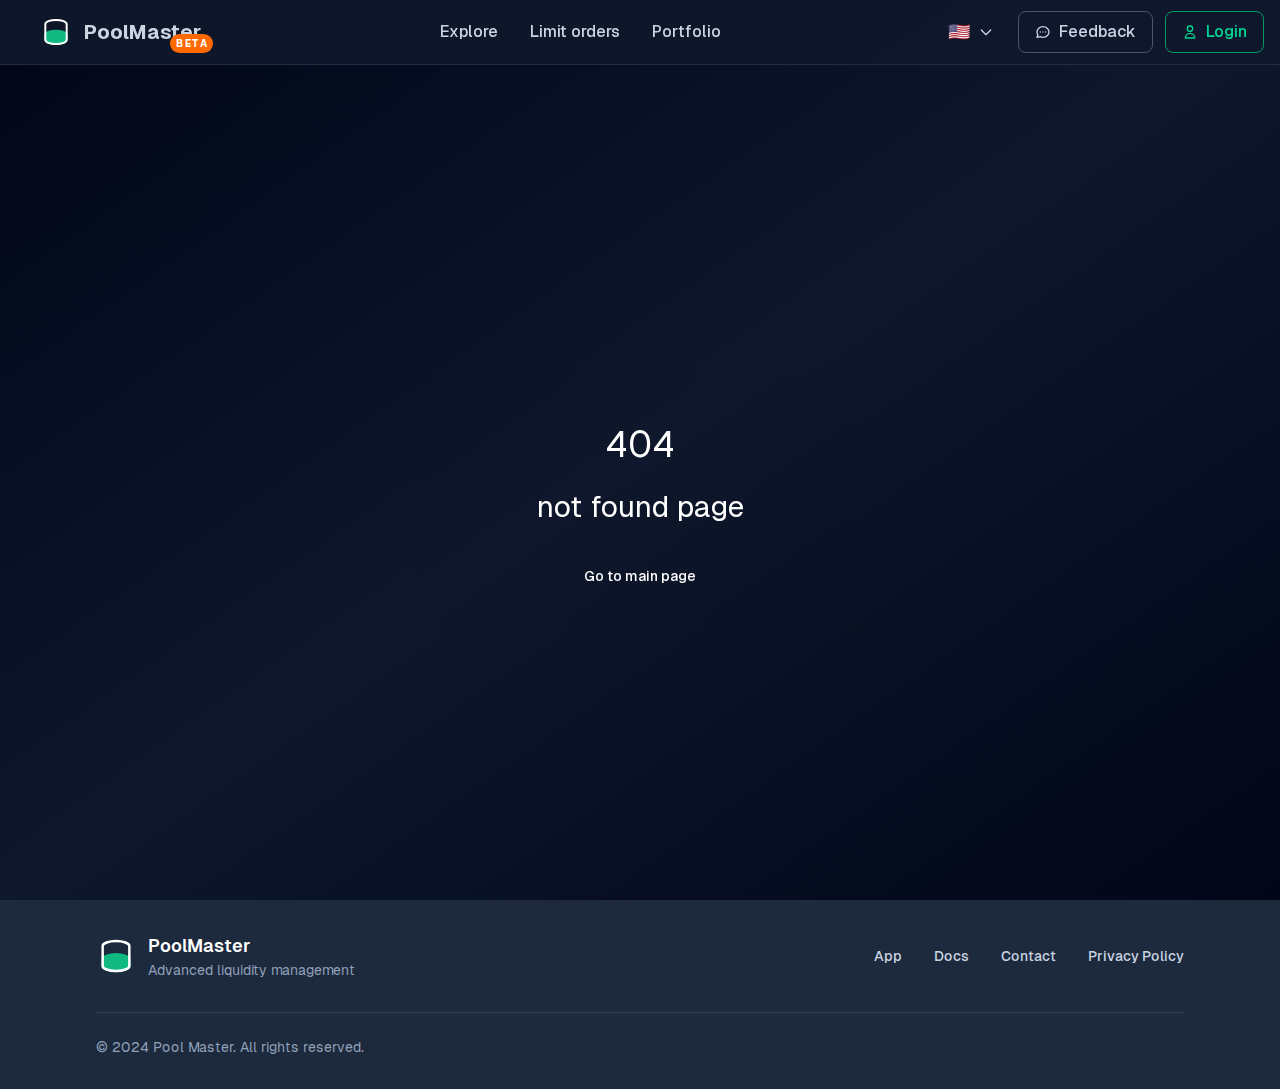
<file: index.html>
<!DOCTYPE html>
<html lang="en">
  <head>
    <meta charset="UTF-8" />
    <link rel="icon" type="image/svg+xml" href="/favicon.svg" />
    <meta name="viewport" content="width=device-width, initial-scale=1.0" />
    <title>PoolMaster</title>
    <script type="module" crossorigin src="/assets/index-n2bo-c-V.js"></script>
    <link rel="stylesheet" crossorigin href="/assets/index-xZieZzIp.css">
  </head>
  <body>
    <div id="root"></div>
  </body>
</html>
</file>
<file: assets/index-xZieZzIp.css>
.dual-range-slider input[type=range]{-webkit-appearance:none;-moz-appearance:none;appearance:none;background:transparent;cursor:pointer;pointer-events:none}.dual-range-slider input[type=range]::-webkit-slider-thumb{-webkit-appearance:none;-moz-appearance:none;appearance:none;width:12px;height:24px;background:#10b981;border-radius:6px;cursor:pointer;position:relative;border:none;box-shadow:0 2px 4px #0003;pointer-events:auto}.dual-range-slider input[type=range]::-webkit-slider-track{background:transparent;height:8px}.dual-range-slider input[type=range]::-moz-range-thumb{width:12px;height:24px;background:#10b981;border-radius:6px;cursor:pointer;border:none;position:relative;box-shadow:0 2px 4px #0003;pointer-events:auto}.dual-range-slider input[type=range]::-moz-range-track{background:transparent;height:8px;border:none}.dual-range-slider input[type=range]:focus{outline:none}.dual-range-slider input[type=range]:focus::-webkit-slider-thumb{box-shadow:0 0 0 2px #10b9814d}.dual-range-slider input[type=range]:focus::-moz-range-thumb{box-shadow:0 0 0 2px #10b9814d}.dual-range-slider input[type=range]::-webkit-slider-thumb:hover{background:#059669;transform:scale(1.1);transition:all .2s ease}.dual-range-slider input[type=range]::-moz-range-thumb:hover{background:#059669;transform:scale(1.1);transition:all .2s ease}@media (max-width: 768px){.dual-range-slider input[type=range]::-webkit-slider-thumb{width:16px;height:28px}.dual-range-slider input[type=range]::-moz-range-thumb{width:16px;height:28px}}.slider-track-bg{pointer-events:none;-webkit-user-select:none;user-select:none}.dual-range-slider{position:relative}.slider-active-range{pointer-events:none;-webkit-user-select:none;user-select:none}.swiper-free-mode>.swiper-wrapper{transition-timing-function:ease-out;margin:0 auto}@font-face{font-family:swiper-icons;src:url(data:application/font-woff;charset=utf-8;base64,\ [base64]//wADZ2x5ZgAAAywAAADMAAAD2MHtryVoZWFkAAABbAAAADAAAAA2E2+eoWhoZWEAAAGcAAAAHwAAACQC9gDzaG10eAAAAigAAAAZAAAArgJkABFsb2NhAAAC0AAAAFoAAABaFQAUGG1heHAAAAG8AAAAHwAAACAAcABAbmFtZQAAA/gAAAE5AAACXvFdBwlwb3N0AAAFNAAAAGIAAACE5s74hXjaY2BkYGAAYpf5Hu/j+W2+MnAzMYDAzaX6QjD6/4//Bxj5GA8AuRwMYGkAPywL13jaY2BkYGA88P8Agx4j+/8fQDYfA1AEBWgDAIB2BOoAeNpjYGRgYNBh4GdgYgABEMnIABJzYNADCQAACWgAsQB42mNgYfzCOIGBlYGB0YcxjYGBwR1Kf2WQZGhhYGBiYGVmgAFGBiQQkOaawtDAoMBQxXjg/wEGPcYDDA4wNUA2CCgwsAAAO4EL6gAAeNpj2M0gyAACqxgGNWBkZ2D4/wMA+xkDdgAAAHjaY2BgYGaAYBkGRgYQiAHyGMF8FgYHIM3DwMHABGQrMOgyWDLEM1T9/w8UBfEMgLzE////P/5//f/V/xv+r4eaAAeMbAxwIUYmIMHEgKYAYjUcsDAwsLKxc3BycfPw8jEQA/[base64]/uznmfPFBNODM2K7MTQ45YEAZqGP81AmGGcF3iPqOop0r1SPTaTbVkfUe4HXj97wYE+yNwWYxwWu4v1ugWHgo3S1XdZEVqWM7ET0cfnLGxWfkgR42o2PvWrDMBSFj/IHLaF0zKjRgdiVMwScNRAoWUoH78Y2icB/yIY09An6AH2Bdu/UB+yxopYshQiEvnvu0dURgDt8QeC8PDw7Fpji3fEA4z/PEJ6YOB5hKh4dj3EvXhxPqH/SKUY3rJ7srZ4FZnh1PMAtPhwP6fl2PMJMPDgeQ4rY8YT6Gzao0eAEA409DuggmTnFnOcSCiEiLMgxCiTI6Cq5DZUd3Qmp10vO0LaLTd2cjN4fOumlc7lUYbSQcZFkutRG7g6JKZKy0RmdLY680CDnEJ+UMkpFFe1RN7nxdVpXrC4aTtnaurOnYercZg2YVmLN/d/gczfEimrE/fs/bOuq29Zmn8tloORaXgZgGa78yO9/cnXm2BpaGvq25Dv9S4E9+5SIc9PqupJKhYFSSl47+Qcr1mYNAAAAeNptw0cKwkAAAMDZJA8Q7OUJvkLsPfZ6zFVERPy8qHh2YER+3i/BP83vIBLLySsoKimrqKqpa2hp6+jq6RsYGhmbmJqZSy0sraxtbO3sHRydnEMU4uR6yx7JJXveP7WrDycAAAAAAAH//wACeNpjYGRgYOABYhkgZgJCZgZNBkYGLQZtIJsFLMYAAAw3ALgAeNolizEKgDAQBCchRbC2sFER0YD6qVQiBCv/H9ezGI6Z5XBAw8CBK/m5iQQVauVbXLnOrMZv2oLdKFa8Pjuru2hJzGabmOSLzNMzvutpB3N42mNgZGBg4GKQYzBhYMxJLMlj4GBgAYow/P/PAJJhLM6sSoWKfWCAAwDAjgbRAAB42mNgYGBkAIIbCZo5IPrmUn0hGA0AO8EFTQAA);font-weight:400;font-style:normal}:root{--swiper-theme-color: #007aff}:host{position:relative;display:block;margin-left:auto;margin-right:auto;z-index:1}.swiper{margin-left:auto;margin-right:auto;position:relative;overflow:hidden;list-style:none;padding:0;z-index:1;display:block}.swiper-vertical>.swiper-wrapper{flex-direction:column}.swiper-wrapper{position:relative;width:100%;height:100%;z-index:1;display:flex;transition-property:transform;transition-timing-function:var(--swiper-wrapper-transition-timing-function, initial);box-sizing:content-box}.swiper-android .swiper-slide,.swiper-ios .swiper-slide,.swiper-wrapper{transform:translateZ(0)}.swiper-horizontal{touch-action:pan-y}.swiper-vertical{touch-action:pan-x}.swiper-slide{flex-shrink:0;width:100%;height:100%;position:relative;transition-property:transform;display:block}.swiper-slide-invisible-blank{visibility:hidden}.swiper-autoheight,.swiper-autoheight .swiper-slide{height:auto}.swiper-autoheight .swiper-wrapper{align-items:flex-start;transition-property:transform,height}.swiper-backface-hidden .swiper-slide{transform:translateZ(0);-webkit-backface-visibility:hidden;backface-visibility:hidden}.swiper-3d.swiper-css-mode .swiper-wrapper{perspective:1200px}.swiper-3d .swiper-wrapper{transform-style:preserve-3d}.swiper-3d{perspective:1200px}.swiper-3d .swiper-slide,.swiper-3d .swiper-cube-shadow{transform-style:preserve-3d}.swiper-css-mode>.swiper-wrapper{overflow:auto;scrollbar-width:none;-ms-overflow-style:none}.swiper-css-mode>.swiper-wrapper::-webkit-scrollbar{display:none}.swiper-css-mode>.swiper-wrapper>.swiper-slide{scroll-snap-align:start start}.swiper-css-mode.swiper-horizontal>.swiper-wrapper{scroll-snap-type:x mandatory}.swiper-css-mode.swiper-vertical>.swiper-wrapper{scroll-snap-type:y mandatory}.swiper-css-mode.swiper-free-mode>.swiper-wrapper{scroll-snap-type:none}.swiper-css-mode.swiper-free-mode>.swiper-wrapper>.swiper-slide{scroll-snap-align:none}.swiper-css-mode.swiper-centered>.swiper-wrapper:before{content:"";flex-shrink:0;order:9999}.swiper-css-mode.swiper-centered>.swiper-wrapper>.swiper-slide{scroll-snap-align:center center;scroll-snap-stop:always}.swiper-css-mode.swiper-centered.swiper-horizontal>.swiper-wrapper>.swiper-slide:first-child{margin-inline-start:var(--swiper-centered-offset-before)}.swiper-css-mode.swiper-centered.swiper-horizontal>.swiper-wrapper:before{height:100%;min-height:1px;width:var(--swiper-centered-offset-after)}.swiper-css-mode.swiper-centered.swiper-vertical>.swiper-wrapper>.swiper-slide:first-child{margin-block-start:var(--swiper-centered-offset-before)}.swiper-css-mode.swiper-centered.swiper-vertical>.swiper-wrapper:before{width:100%;min-width:1px;height:var(--swiper-centered-offset-after)}.swiper-3d .swiper-slide-shadow,.swiper-3d .swiper-slide-shadow-left,.swiper-3d .swiper-slide-shadow-right,.swiper-3d .swiper-slide-shadow-top,.swiper-3d .swiper-slide-shadow-bottom{position:absolute;left:0;top:0;width:100%;height:100%;pointer-events:none;z-index:10}.swiper-3d .swiper-slide-shadow{background:#00000026}.swiper-3d .swiper-slide-shadow-left{background-image:linear-gradient(to left,#00000080,#0000)}.swiper-3d .swiper-slide-shadow-right{background-image:linear-gradient(to right,#00000080,#0000)}.swiper-3d .swiper-slide-shadow-top{background-image:linear-gradient(to top,#00000080,#0000)}.swiper-3d .swiper-slide-shadow-bottom{background-image:linear-gradient(to bottom,#00000080,#0000)}.swiper-lazy-preloader{width:42px;height:42px;position:absolute;left:50%;top:50%;margin-left:-21px;margin-top:-21px;z-index:10;transform-origin:50%;box-sizing:border-box;border:4px solid var(--swiper-preloader-color, var(--swiper-theme-color));border-radius:50%;border-top-color:transparent}.swiper:not(.swiper-watch-progress) .swiper-lazy-preloader,.swiper-watch-progress .swiper-slide-visible .swiper-lazy-preloader{animation:swiper-preloader-spin 1s infinite linear}.swiper-lazy-preloader-white{--swiper-preloader-color: #fff}.swiper-lazy-preloader-black{--swiper-preloader-color: #000}@keyframes swiper-preloader-spin{0%{transform:rotate(0)}to{transform:rotate(360deg)}}/*! tailwindcss v4.1.5 | MIT License | https://tailwindcss.com */@layer properties{@supports (((-webkit-hyphens:none)) and (not (margin-trim:inline))) or ((-moz-orient:inline) and (not (color:rgb(from red r g b)))){*,:before,:after,::backdrop{--tw-translate-x:0;--tw-translate-y:0;--tw-translate-z:0;--tw-rotate-x:initial;--tw-rotate-y:initial;--tw-rotate-z:initial;--tw-skew-x:initial;--tw-skew-y:initial;--tw-space-y-reverse:0;--tw-space-x-reverse:0;--tw-border-style:solid;--tw-gradient-position:initial;--tw-gradient-from:#0000;--tw-gradient-via:#0000;--tw-gradient-to:#0000;--tw-gradient-stops:initial;--tw-gradient-via-stops:initial;--tw-gradient-from-position:0%;--tw-gradient-via-position:50%;--tw-gradient-to-position:100%;--tw-leading:initial;--tw-font-weight:initial;--tw-tracking:initial;--tw-shadow:0 0 #0000;--tw-shadow-color:initial;--tw-shadow-alpha:100%;--tw-inset-shadow:0 0 #0000;--tw-inset-shadow-color:initial;--tw-inset-shadow-alpha:100%;--tw-ring-color:initial;--tw-ring-shadow:0 0 #0000;--tw-inset-ring-color:initial;--tw-inset-ring-shadow:0 0 #0000;--tw-ring-inset:initial;--tw-ring-offset-width:0px;--tw-ring-offset-color:#fff;--tw-ring-offset-shadow:0 0 #0000;--tw-blur:initial;--tw-brightness:initial;--tw-contrast:initial;--tw-grayscale:initial;--tw-hue-rotate:initial;--tw-invert:initial;--tw-opacity:initial;--tw-saturate:initial;--tw-sepia:initial;--tw-drop-shadow:initial;--tw-drop-shadow-color:initial;--tw-drop-shadow-alpha:100%;--tw-drop-shadow-size:initial;--tw-backdrop-blur:initial;--tw-backdrop-brightness:initial;--tw-backdrop-contrast:initial;--tw-backdrop-grayscale:initial;--tw-backdrop-hue-rotate:initial;--tw-backdrop-invert:initial;--tw-backdrop-opacity:initial;--tw-backdrop-saturate:initial;--tw-backdrop-sepia:initial;--tw-duration:initial;--tw-ease:initial;--tw-scale-x:1;--tw-scale-y:1;--tw-scale-z:1}}}@layer theme{:root,:host{--font-sans:ui-sans-serif,system-ui,sans-serif,"Apple Color Emoji","Segoe UI Emoji","Segoe UI Symbol","Noto Color Emoji";--font-mono:ui-monospace,SFMono-Regular,Menlo,Monaco,Consolas,"Liberation Mono","Courier New",monospace;--color-red-400:oklch(70.4% .191 22.216);--color-red-500:oklch(63.7% .237 25.331);--color-orange-500:oklch(70.5% .213 47.604);--color-amber-300:oklch(87.9% .169 91.605);--color-amber-400:oklch(82.8% .189 84.429);--color-amber-500:oklch(76.9% .188 70.08);--color-amber-600:oklch(66.6% .179 58.318);--color-yellow-100:oklch(97.3% .071 103.193);--color-yellow-200:oklch(94.5% .129 101.54);--color-yellow-300:oklch(90.5% .182 98.111);--color-yellow-400:oklch(85.2% .199 91.936);--color-yellow-500:oklch(79.5% .184 86.047);--color-yellow-600:oklch(68.1% .162 75.834);--color-yellow-900:oklch(42.1% .095 57.708);--color-green-500:oklch(72.3% .219 149.579);--color-emerald-300:oklch(84.5% .143 164.978);--color-emerald-400:oklch(76.5% .177 163.223);--color-emerald-500:oklch(69.6% .17 162.48);--color-emerald-600:oklch(59.6% .145 163.225);--color-emerald-700:oklch(50.8% .118 165.612);--color-emerald-900:oklch(37.8% .077 168.94);--color-teal-500:oklch(70.4% .14 182.503);--color-blue-400:oklch(70.7% .165 254.624);--color-blue-500:oklch(62.3% .214 259.815);--color-blue-600:oklch(54.6% .245 262.881);--color-purple-400:oklch(71.4% .203 305.504);--color-purple-500:oklch(62.7% .265 303.9);--color-pink-500:oklch(65.6% .241 354.308);--color-rose-400:oklch(71.2% .194 13.428);--color-rose-500:oklch(64.5% .246 16.439);--color-slate-200:oklch(92.9% .013 255.508);--color-slate-300:oklch(86.9% .022 252.894);--color-slate-400:oklch(70.4% .04 256.788);--color-slate-500:oklch(55.4% .046 257.417);--color-slate-600:oklch(44.6% .043 257.281);--color-slate-700:oklch(37.2% .044 257.287);--color-slate-800:oklch(27.9% .041 260.031);--color-slate-900:oklch(20.8% .042 265.755);--color-slate-950:oklch(12.9% .042 264.695);--color-gray-100:oklch(96.7% .003 264.542);--color-gray-400:oklch(70.7% .022 261.325);--color-gray-500:oklch(55.1% .027 264.364);--color-gray-600:oklch(44.6% .03 256.802);--color-gray-700:oklch(37.3% .034 259.733);--color-gray-800:oklch(27.8% .033 256.848);--color-gray-900:oklch(21% .034 264.665);--color-black:#000;--color-white:#fff;--spacing:.25rem;--container-xs:20rem;--container-sm:24rem;--container-md:28rem;--container-lg:32rem;--container-2xl:42rem;--container-3xl:48rem;--container-4xl:56rem;--container-6xl:72rem;--container-7xl:80rem;--text-xs:.75rem;--text-xs--line-height:calc(1/.75);--text-sm:.875rem;--text-sm--line-height:calc(1.25/.875);--text-base:1rem;--text-base--line-height: 1.5 ;--text-lg:1.125rem;--text-lg--line-height:calc(1.75/1.125);--text-xl:1.25rem;--text-xl--line-height:calc(1.75/1.25);--text-2xl:1.5rem;--text-2xl--line-height:calc(2/1.5);--text-3xl:1.875rem;--text-3xl--line-height: 1.2 ;--text-4xl:2.25rem;--text-4xl--line-height:calc(2.5/2.25);--text-6xl:3.75rem;--text-6xl--line-height:1;--font-weight-normal:400;--font-weight-medium:500;--font-weight-semibold:600;--font-weight-bold:700;--tracking-wide:.025em;--tracking-wider:.05em;--leading-relaxed:1.625;--radius-sm:.25rem;--radius-md:.375rem;--radius-lg:.5rem;--radius-xl:.75rem;--radius-2xl:1rem;--ease-in-out:cubic-bezier(.4,0,.2,1);--animate-pulse:pulse 2s cubic-bezier(.4,0,.6,1)infinite;--blur-sm:8px;--blur-lg:16px;--default-transition-duration:.15s;--default-transition-timing-function:cubic-bezier(.4,0,.2,1);--default-font-family:var(--font-sans);--default-mono-font-family:var(--font-mono);--radius:.5rem;--color-border:0 0% 14.9%;--color-background:0 0% 3.9%;--color-foreground:0 0% 98%;--color-primary:0 0% 98%;--color-secondary:0 0% 14.9%}}@layer base{*,:after,:before,::backdrop{box-sizing:border-box;border:0 solid;margin:0;padding:0}::file-selector-button{box-sizing:border-box;border:0 solid;margin:0;padding:0}html,:host{-webkit-text-size-adjust:100%;-moz-tab-size:4;tab-size:4;line-height:1.5;font-family:var(--default-font-family,ui-sans-serif,system-ui,sans-serif,"Apple Color Emoji","Segoe UI Emoji","Segoe UI Symbol","Noto Color Emoji");font-feature-settings:var(--default-font-feature-settings,normal);font-variation-settings:var(--default-font-variation-settings,normal);-webkit-tap-highlight-color:transparent}hr{height:0;color:inherit;border-top-width:1px}abbr:where([title]){-webkit-text-decoration:underline dotted;text-decoration:underline dotted}h1,h2,h3,h4,h5,h6{font-size:inherit;font-weight:inherit}a{color:inherit;-webkit-text-decoration:inherit;text-decoration:inherit}b,strong{font-weight:bolder}code,kbd,samp,pre{font-family:var(--default-mono-font-family,ui-monospace,SFMono-Regular,Menlo,Monaco,Consolas,"Liberation Mono","Courier New",monospace);font-feature-settings:var(--default-mono-font-feature-settings,normal);font-variation-settings:var(--default-mono-font-variation-settings,normal);font-size:1em}small{font-size:80%}sub,sup{vertical-align:baseline;font-size:75%;line-height:0;position:relative}sub{bottom:-.25em}sup{top:-.5em}table{text-indent:0;border-color:inherit;border-collapse:collapse}:-moz-focusring{outline:auto}progress{vertical-align:baseline}summary{display:list-item}ol,ul,menu{list-style:none}img,svg,video,canvas,audio,iframe,embed,object{vertical-align:middle;display:block}img,video{max-width:100%;height:auto}button,input,select,optgroup,textarea{font:inherit;font-feature-settings:inherit;font-variation-settings:inherit;letter-spacing:inherit;color:inherit;opacity:1;background-color:#0000;border-radius:0}::file-selector-button{font:inherit;font-feature-settings:inherit;font-variation-settings:inherit;letter-spacing:inherit;color:inherit;opacity:1;background-color:#0000;border-radius:0}:where(select:is([multiple],[size])) optgroup{font-weight:bolder}:where(select:is([multiple],[size])) optgroup option{padding-inline-start:20px}::file-selector-button{margin-inline-end:4px}::placeholder{opacity:1}@supports (not ((-webkit-appearance:-apple-pay-button))) or (contain-intrinsic-size:1px){::placeholder{color:currentColor}@supports (color:color-mix(in lab,red,red)){::placeholder{color:color-mix(in oklab,currentcolor 50%,transparent)}}}textarea{resize:vertical}::-webkit-search-decoration{-webkit-appearance:none}::-webkit-date-and-time-value{min-height:1lh;text-align:inherit}::-webkit-datetime-edit{display:inline-flex}::-webkit-datetime-edit-fields-wrapper{padding:0}::-webkit-datetime-edit{padding-block:0}::-webkit-datetime-edit-year-field{padding-block:0}::-webkit-datetime-edit-month-field{padding-block:0}::-webkit-datetime-edit-day-field{padding-block:0}::-webkit-datetime-edit-hour-field{padding-block:0}::-webkit-datetime-edit-minute-field{padding-block:0}::-webkit-datetime-edit-second-field{padding-block:0}::-webkit-datetime-edit-millisecond-field{padding-block:0}::-webkit-datetime-edit-meridiem-field{padding-block:0}:-moz-ui-invalid{box-shadow:none}button,input:where([type=button],[type=reset],[type=submit]){-webkit-appearance:button;-moz-appearance:button;appearance:button}::file-selector-button{-webkit-appearance:button;-moz-appearance:button;appearance:button}::-webkit-inner-spin-button{height:auto}::-webkit-outer-spin-button{height:auto}[hidden]:where(:not([hidden=until-found])){display:none!important}body{background-color:var(--color-white);color:var(--color-gray-900)}@media (prefers-color-scheme:dark){body{background-color:var(--color-gray-900);color:var(--color-gray-100)}}}@layer components;@layer utilities{.pointer-events-none{pointer-events:none}.visible{visibility:visible}.absolute{position:absolute}.fixed{position:fixed}.relative{position:relative}.static{position:static}.sticky{position:sticky}.inset-0{inset:calc(var(--spacing)*0)}.inset-x-4{inset-inline:calc(var(--spacing)*4)}.-top-1{top:calc(var(--spacing)*-1)}.-top-2{top:calc(var(--spacing)*-2)}.-top-3{top:calc(var(--spacing)*-3)}.-top-10{top:calc(var(--spacing)*-10)}.top-0{top:calc(var(--spacing)*0)}.top-1\/2{top:50%}.top-4{top:calc(var(--spacing)*4)}.top-full{top:100%}.-right-1{right:calc(var(--spacing)*-1)}.-right-3{right:calc(var(--spacing)*-3)}.-right-20{right:calc(var(--spacing)*-20)}.right-0{right:calc(var(--spacing)*0)}.right-4{right:calc(var(--spacing)*4)}.-bottom-1{bottom:calc(var(--spacing)*-1)}.bottom-4{bottom:calc(var(--spacing)*4)}.left-0{left:calc(var(--spacing)*0)}.left-1\/2{left:50%}.left-4{left:calc(var(--spacing)*4)}.z-5{z-index:5}.z-10{z-index:10}.z-20{z-index:20}.z-30{z-index:30}.z-40{z-index:40}.z-50{z-index:50}.col-span-1{grid-column:span 1/span 1}.col-span-2{grid-column:span 2/span 2}.col-span-3{grid-column:span 3/span 3}.container{width:100%}@media (min-width:40rem){.container{max-width:40rem}}@media (min-width:48rem){.container{max-width:48rem}}@media (min-width:64rem){.container{max-width:64rem}}@media (min-width:80rem){.container{max-width:80rem}}@media (min-width:96rem){.container{max-width:96rem}}.mx-2{margin-inline:calc(var(--spacing)*2)}.mx-4{margin-inline:calc(var(--spacing)*4)}.mx-auto{margin-inline:auto}.my-2{margin-block:calc(var(--spacing)*2)}.my-4{margin-block:calc(var(--spacing)*4)}.mt-1{margin-top:calc(var(--spacing)*1)}.mt-2{margin-top:calc(var(--spacing)*2)}.mt-4{margin-top:calc(var(--spacing)*4)}.mt-6{margin-top:calc(var(--spacing)*6)}.mt-8{margin-top:calc(var(--spacing)*8)}.mt-16{margin-top:calc(var(--spacing)*16)}.mr-1{margin-right:calc(var(--spacing)*1)}.mr-2{margin-right:calc(var(--spacing)*2)}.mr-3{margin-right:calc(var(--spacing)*3)}.mr-4{margin-right:calc(var(--spacing)*4)}.mr-30{margin-right:calc(var(--spacing)*30)}.mb-1{margin-bottom:calc(var(--spacing)*1)}.mb-2{margin-bottom:calc(var(--spacing)*2)}.mb-3{margin-bottom:calc(var(--spacing)*3)}.mb-4{margin-bottom:calc(var(--spacing)*4)}.mb-6{margin-bottom:calc(var(--spacing)*6)}.mb-8{margin-bottom:calc(var(--spacing)*8)}.mb-10{margin-bottom:calc(var(--spacing)*10)}.mb-16{margin-bottom:calc(var(--spacing)*16)}.mb-20{margin-bottom:calc(var(--spacing)*20)}.ml-1{margin-left:calc(var(--spacing)*1)}.ml-2{margin-left:calc(var(--spacing)*2)}.ml-4{margin-left:calc(var(--spacing)*4)}.ml-auto{margin-left:auto}.block{display:block}.flex{display:flex}.grid{display:grid}.hidden{display:none}.inline-block{display:inline-block}.inline-flex{display:inline-flex}.h-0{height:calc(var(--spacing)*0)}.h-1\.5{height:calc(var(--spacing)*1.5)}.h-2{height:calc(var(--spacing)*2)}.h-3{height:calc(var(--spacing)*3)}.h-4{height:calc(var(--spacing)*4)}.h-5{height:calc(var(--spacing)*5)}.h-6{height:calc(var(--spacing)*6)}.h-7{height:calc(var(--spacing)*7)}.h-8{height:calc(var(--spacing)*8)}.h-9{height:calc(var(--spacing)*9)}.h-10{height:calc(var(--spacing)*10)}.h-12{height:calc(var(--spacing)*12)}.h-16{height:calc(var(--spacing)*16)}.h-24{height:calc(var(--spacing)*24)}.h-32{height:calc(var(--spacing)*32)}.h-56{height:calc(var(--spacing)*56)}.h-64{height:calc(var(--spacing)*64)}.h-\[280px\]{height:280px}.h-\[350px\]{height:350px}.h-auto{height:auto}.h-full{height:100%}.h-screen{height:100vh}.max-h-64{max-height:calc(var(--spacing)*64)}.max-h-80{max-height:calc(var(--spacing)*80)}.min-h-\[200px\]{min-height:200px}.min-h-\[280px\]{min-height:280px}.min-h-\[400px\]{min-height:400px}.min-h-screen{min-height:100vh}.\!w-auto{width:auto!important}.w-0{width:calc(var(--spacing)*0)}.w-0\.5{width:calc(var(--spacing)*.5)}.w-1\.5{width:calc(var(--spacing)*1.5)}.w-2{width:calc(var(--spacing)*2)}.w-3{width:calc(var(--spacing)*3)}.w-4{width:calc(var(--spacing)*4)}.w-5{width:calc(var(--spacing)*5)}.w-6{width:calc(var(--spacing)*6)}.w-7{width:calc(var(--spacing)*7)}.w-8{width:calc(var(--spacing)*8)}.w-10{width:calc(var(--spacing)*10)}.w-11{width:calc(var(--spacing)*11)}.w-12{width:calc(var(--spacing)*12)}.w-16{width:calc(var(--spacing)*16)}.w-20{width:calc(var(--spacing)*20)}.w-24{width:calc(var(--spacing)*24)}.w-28{width:calc(var(--spacing)*28)}.w-32{width:calc(var(--spacing)*32)}.w-40{width:calc(var(--spacing)*40)}.w-48{width:calc(var(--spacing)*48)}.w-64{width:calc(var(--spacing)*64)}.w-80{width:calc(var(--spacing)*80)}.w-96{width:calc(var(--spacing)*96)}.w-full{width:100%}.max-w-2xl{max-width:var(--container-2xl)}.max-w-3xl{max-width:var(--container-3xl)}.max-w-4xl{max-width:var(--container-4xl)}.max-w-6xl{max-width:var(--container-6xl)}.max-w-7xl{max-width:var(--container-7xl)}.max-w-lg{max-width:var(--container-lg)}.max-w-md{max-width:var(--container-md)}.max-w-sm{max-width:var(--container-sm)}.max-w-xs{max-width:var(--container-xs)}.min-w-\[100px\]{min-width:100px}.min-w-\[120px\]{min-width:120px}.min-w-\[200px\]{min-width:200px}.min-w-\[280px\]{min-width:280px}.min-w-\[800px\]{min-width:800px}.min-w-full{min-width:100%}.flex-1{flex:1}.flex-shrink-0{flex-shrink:0}.grow{flex-grow:1}.-translate-x-1\/2{--tw-translate-x: -50% ;translate:var(--tw-translate-x)var(--tw-translate-y)}.translate-x-0{--tw-translate-x:calc(var(--spacing)*0);translate:var(--tw-translate-x)var(--tw-translate-y)}.translate-x-1{--tw-translate-x:calc(var(--spacing)*1);translate:var(--tw-translate-x)var(--tw-translate-y)}.translate-x-6{--tw-translate-x:calc(var(--spacing)*6);translate:var(--tw-translate-x)var(--tw-translate-y)}.translate-x-full{--tw-translate-x:100%;translate:var(--tw-translate-x)var(--tw-translate-y)}.-translate-y-1\/2{--tw-translate-y: -50% ;translate:var(--tw-translate-x)var(--tw-translate-y)}.rotate-45{rotate:45deg}.rotate-180{rotate:180deg}.transform{transform:var(--tw-rotate-x,)var(--tw-rotate-y,)var(--tw-rotate-z,)var(--tw-skew-x,)var(--tw-skew-y,)}.animate-pulse{animation:var(--animate-pulse)}.cursor-crosshair{cursor:crosshair}.cursor-help{cursor:help}.cursor-not-allowed{cursor:not-allowed}.cursor-pointer{cursor:pointer}.resize-none{resize:none}.\[appearance\:textfield\]{-webkit-appearance:textfield;-moz-appearance:textfield;appearance:textfield}.appearance-none{-webkit-appearance:none;-moz-appearance:none;appearance:none}.grid-cols-1{grid-template-columns:repeat(1,minmax(0,1fr))}.grid-cols-2{grid-template-columns:repeat(2,minmax(0,1fr))}.grid-cols-6{grid-template-columns:repeat(6,minmax(0,1fr))}.grid-cols-12{grid-template-columns:repeat(12,minmax(0,1fr))}.flex-col{flex-direction:column}.flex-wrap{flex-wrap:wrap}.items-center{align-items:center}.items-end{align-items:flex-end}.items-start{align-items:flex-start}.justify-between{justify-content:space-between}.justify-center{justify-content:center}.justify-end{justify-content:flex-end}.gap-1{gap:calc(var(--spacing)*1)}.gap-2{gap:calc(var(--spacing)*2)}.gap-3{gap:calc(var(--spacing)*3)}.gap-4{gap:calc(var(--spacing)*4)}.gap-6{gap:calc(var(--spacing)*6)}.gap-8{gap:calc(var(--spacing)*8)}:where(.space-y-0>:not(:last-child)){--tw-space-y-reverse:0;margin-block-start:calc(calc(var(--spacing)*0)*var(--tw-space-y-reverse));margin-block-end:calc(calc(var(--spacing)*0)*calc(1 - var(--tw-space-y-reverse)))}:where(.space-y-1>:not(:last-child)){--tw-space-y-reverse:0;margin-block-start:calc(calc(var(--spacing)*1)*var(--tw-space-y-reverse));margin-block-end:calc(calc(var(--spacing)*1)*calc(1 - var(--tw-space-y-reverse)))}:where(.space-y-2>:not(:last-child)){--tw-space-y-reverse:0;margin-block-start:calc(calc(var(--spacing)*2)*var(--tw-space-y-reverse));margin-block-end:calc(calc(var(--spacing)*2)*calc(1 - var(--tw-space-y-reverse)))}:where(.space-y-3>:not(:last-child)){--tw-space-y-reverse:0;margin-block-start:calc(calc(var(--spacing)*3)*var(--tw-space-y-reverse));margin-block-end:calc(calc(var(--spacing)*3)*calc(1 - var(--tw-space-y-reverse)))}:where(.space-y-4>:not(:last-child)){--tw-space-y-reverse:0;margin-block-start:calc(calc(var(--spacing)*4)*var(--tw-space-y-reverse));margin-block-end:calc(calc(var(--spacing)*4)*calc(1 - var(--tw-space-y-reverse)))}:where(.space-y-6>:not(:last-child)){--tw-space-y-reverse:0;margin-block-start:calc(calc(var(--spacing)*6)*var(--tw-space-y-reverse));margin-block-end:calc(calc(var(--spacing)*6)*calc(1 - var(--tw-space-y-reverse)))}:where(.space-y-8>:not(:last-child)){--tw-space-y-reverse:0;margin-block-start:calc(calc(var(--spacing)*8)*var(--tw-space-y-reverse));margin-block-end:calc(calc(var(--spacing)*8)*calc(1 - var(--tw-space-y-reverse)))}:where(.-space-x-1>:not(:last-child)){--tw-space-x-reverse:0;margin-inline-start:calc(calc(var(--spacing)*-1)*var(--tw-space-x-reverse));margin-inline-end:calc(calc(var(--spacing)*-1)*calc(1 - var(--tw-space-x-reverse)))}:where(.-space-x-2>:not(:last-child)){--tw-space-x-reverse:0;margin-inline-start:calc(calc(var(--spacing)*-2)*var(--tw-space-x-reverse));margin-inline-end:calc(calc(var(--spacing)*-2)*calc(1 - var(--tw-space-x-reverse)))}:where(.space-x-1>:not(:last-child)){--tw-space-x-reverse:0;margin-inline-start:calc(calc(var(--spacing)*1)*var(--tw-space-x-reverse));margin-inline-end:calc(calc(var(--spacing)*1)*calc(1 - var(--tw-space-x-reverse)))}:where(.space-x-2>:not(:last-child)){--tw-space-x-reverse:0;margin-inline-start:calc(calc(var(--spacing)*2)*var(--tw-space-x-reverse));margin-inline-end:calc(calc(var(--spacing)*2)*calc(1 - var(--tw-space-x-reverse)))}:where(.space-x-3>:not(:last-child)){--tw-space-x-reverse:0;margin-inline-start:calc(calc(var(--spacing)*3)*var(--tw-space-x-reverse));margin-inline-end:calc(calc(var(--spacing)*3)*calc(1 - var(--tw-space-x-reverse)))}:where(.space-x-4>:not(:last-child)){--tw-space-x-reverse:0;margin-inline-start:calc(calc(var(--spacing)*4)*var(--tw-space-x-reverse));margin-inline-end:calc(calc(var(--spacing)*4)*calc(1 - var(--tw-space-x-reverse)))}:where(.space-x-6>:not(:last-child)){--tw-space-x-reverse:0;margin-inline-start:calc(calc(var(--spacing)*6)*var(--tw-space-x-reverse));margin-inline-end:calc(calc(var(--spacing)*6)*calc(1 - var(--tw-space-x-reverse)))}:where(.space-x-8>:not(:last-child)){--tw-space-x-reverse:0;margin-inline-start:calc(calc(var(--spacing)*8)*var(--tw-space-x-reverse));margin-inline-end:calc(calc(var(--spacing)*8)*calc(1 - var(--tw-space-x-reverse)))}.self-stretch{align-self:stretch}.overflow-hidden{overflow:hidden}.overflow-x-auto{overflow-x:auto}.overflow-y-auto{overflow-y:auto}.rounded{border-radius:var(--radius)}.rounded-2xl{border-radius:var(--radius-2xl)}.rounded-full{border-radius:3.40282e38px}.rounded-lg{border-radius:var(--radius-lg)}.rounded-md{border-radius:var(--radius-md)}.rounded-sm{border-radius:var(--radius-sm)}.rounded-xl{border-radius:var(--radius-xl)}.border{border-style:var(--tw-border-style);border-width:1px}.border-2{border-style:var(--tw-border-style);border-width:2px}.border-t{border-top-style:var(--tw-border-style);border-top-width:1px}.border-t-2{border-top-style:var(--tw-border-style);border-top-width:2px}.border-t-4{border-top-style:var(--tw-border-style);border-top-width:4px}.border-r-4{border-right-style:var(--tw-border-style);border-right-width:4px}.border-b{border-bottom-style:var(--tw-border-style);border-bottom-width:1px}.border-l{border-left-style:var(--tw-border-style);border-left-width:1px}.border-l-4{border-left-style:var(--tw-border-style);border-left-width:4px}.border-dashed{--tw-border-style:dashed;border-style:dashed}.border-none{--tw-border-style:none;border-style:none}.border-amber-500\/25{border-color:#f99c0040}@supports (color:color-mix(in lab,red,red)){.border-amber-500\/25{border-color:color-mix(in oklab,var(--color-amber-500)25%,transparent)}}.border-amber-600\/20{border-color:#dd740033}@supports (color:color-mix(in lab,red,red)){.border-amber-600\/20{border-color:color-mix(in oklab,var(--color-amber-600)20%,transparent)}}.border-emerald-400{border-color:var(--color-emerald-400)}.border-emerald-500\/30{border-color:#00bb7f4d}@supports (color:color-mix(in lab,red,red)){.border-emerald-500\/30{border-color:color-mix(in oklab,var(--color-emerald-500)30%,transparent)}}.border-emerald-600{border-color:var(--color-emerald-600)}.border-emerald-600\/25{border-color:#00976740}@supports (color:color-mix(in lab,red,red)){.border-emerald-600\/25{border-color:color-mix(in oklab,var(--color-emerald-600)25%,transparent)}}.border-gray-800{border-color:var(--color-gray-800)}.border-purple-400\/80{border-color:#c07effcc}@supports (color:color-mix(in lab,red,red)){.border-purple-400\/80{border-color:color-mix(in oklab,var(--color-purple-400)80%,transparent)}}.border-rose-500\/20{border-color:#ff235733}@supports (color:color-mix(in lab,red,red)){.border-rose-500\/20{border-color:color-mix(in oklab,var(--color-rose-500)20%,transparent)}}.border-slate-600{border-color:var(--color-slate-600)}.border-slate-700{border-color:var(--color-slate-700)}.border-slate-700\/50{border-color:#31415880}@supports (color:color-mix(in lab,red,red)){.border-slate-700\/50{border-color:color-mix(in oklab,var(--color-slate-700)50%,transparent)}}.border-slate-800{border-color:var(--color-slate-800)}.border-transparent{border-color:#0000}.border-yellow-600{border-color:var(--color-yellow-600)}.border-t-slate-800{border-top-color:var(--color-slate-800)}.bg-\[\#0f1117\]{background-color:#0f1117}.bg-\[\#060f21\]{background-color:#060f21}.bg-\[var\(--semi-transparent-background\)\]{background-color:var(--semi-transparent-background)}.bg-amber-500{background-color:var(--color-amber-500)}.bg-amber-500\/20{background-color:#f99c0033}@supports (color:color-mix(in lab,red,red)){.bg-amber-500\/20{background-color:color-mix(in oklab,var(--color-amber-500)20%,transparent)}}.bg-amber-600{background-color:var(--color-amber-600)}.bg-black{background-color:var(--color-black)}.bg-black\/50{background-color:#00000080}@supports (color:color-mix(in lab,red,red)){.bg-black\/50{background-color:color-mix(in oklab,var(--color-black)50%,transparent)}}.bg-blue-400\/10{background-color:#54a2ff1a}@supports (color:color-mix(in lab,red,red)){.bg-blue-400\/10{background-color:color-mix(in oklab,var(--color-blue-400)10%,transparent)}}.bg-blue-500{background-color:var(--color-blue-500)}.bg-blue-600{background-color:var(--color-blue-600)}.bg-emerald-400{background-color:var(--color-emerald-400)}.bg-emerald-500{background-color:var(--color-emerald-500)}.bg-emerald-500\/15{background-color:#00bb7f26}@supports (color:color-mix(in lab,red,red)){.bg-emerald-500\/15{background-color:color-mix(in oklab,var(--color-emerald-500)15%,transparent)}}.bg-emerald-500\/20{background-color:#00bb7f33}@supports (color:color-mix(in lab,red,red)){.bg-emerald-500\/20{background-color:color-mix(in oklab,var(--color-emerald-500)20%,transparent)}}.bg-emerald-600{background-color:var(--color-emerald-600)}.bg-gray-600{background-color:var(--color-gray-600)}.bg-gray-700{background-color:var(--color-gray-700)}.bg-gray-800{background-color:var(--color-gray-800)}.bg-gray-900{background-color:var(--color-gray-900)}.bg-green-500{background-color:var(--color-green-500)}.bg-orange-500{background-color:var(--color-orange-500)}.bg-pink-500{background-color:var(--color-pink-500)}.bg-primary{background-color:var(--color-primary)}.bg-purple-500{background-color:var(--color-purple-500)}.bg-red-500{background-color:var(--color-red-500)}.bg-red-500\/10{background-color:#fb2c361a}@supports (color:color-mix(in lab,red,red)){.bg-red-500\/10{background-color:color-mix(in oklab,var(--color-red-500)10%,transparent)}}.bg-rose-500{background-color:var(--color-rose-500)}.bg-secondary{background-color:var(--color-secondary)}.bg-slate-400{background-color:var(--color-slate-400)}.bg-slate-600{background-color:var(--color-slate-600)}.bg-slate-700{background-color:var(--color-slate-700)}.bg-slate-700\/30{background-color:#3141584d}@supports (color:color-mix(in lab,red,red)){.bg-slate-700\/30{background-color:color-mix(in oklab,var(--color-slate-700)30%,transparent)}}.bg-slate-700\/40{background-color:#31415866}@supports (color:color-mix(in lab,red,red)){.bg-slate-700\/40{background-color:color-mix(in oklab,var(--color-slate-700)40%,transparent)}}.bg-slate-700\/50{background-color:#31415880}@supports (color:color-mix(in lab,red,red)){.bg-slate-700\/50{background-color:color-mix(in oklab,var(--color-slate-700)50%,transparent)}}.bg-slate-800{background-color:var(--color-slate-800)}.bg-slate-800\/50{background-color:#1d293d80}@supports (color:color-mix(in lab,red,red)){.bg-slate-800\/50{background-color:color-mix(in oklab,var(--color-slate-800)50%,transparent)}}.bg-slate-900{background-color:var(--color-slate-900)}.bg-slate-900\/95{background-color:#0f172bf2}@supports (color:color-mix(in lab,red,red)){.bg-slate-900\/95{background-color:color-mix(in oklab,var(--color-slate-900)95%,transparent)}}.bg-teal-500{background-color:var(--color-teal-500)}.bg-transparent{background-color:#0000}.bg-white{background-color:var(--color-white)}.bg-yellow-500{background-color:var(--color-yellow-500)}.bg-yellow-900{background-color:var(--color-yellow-900)}.bg-gradient-to-b{--tw-gradient-position:to bottom in oklab;background-image:linear-gradient(var(--tw-gradient-stops))}.bg-gradient-to-br{--tw-gradient-position:to bottom right in oklab;background-image:linear-gradient(var(--tw-gradient-stops))}.bg-gradient-to-r{--tw-gradient-position:to right in oklab;background-image:linear-gradient(var(--tw-gradient-stops))}.from-blue-500{--tw-gradient-from:var(--color-blue-500);--tw-gradient-stops:var(--tw-gradient-via-stops,var(--tw-gradient-position),var(--tw-gradient-from)var(--tw-gradient-from-position),var(--tw-gradient-to)var(--tw-gradient-to-position))}.from-emerald-400{--tw-gradient-from:var(--color-emerald-400);--tw-gradient-stops:var(--tw-gradient-via-stops,var(--tw-gradient-position),var(--tw-gradient-from)var(--tw-gradient-from-position),var(--tw-gradient-to)var(--tw-gradient-to-position))}.from-emerald-600{--tw-gradient-from:var(--color-emerald-600);--tw-gradient-stops:var(--tw-gradient-via-stops,var(--tw-gradient-position),var(--tw-gradient-from)var(--tw-gradient-from-position),var(--tw-gradient-to)var(--tw-gradient-to-position))}.from-emerald-900\/20{--tw-gradient-from:#004e3b33;--tw-gradient-stops:var(--tw-gradient-via-stops,var(--tw-gradient-position),var(--tw-gradient-from)var(--tw-gradient-from-position),var(--tw-gradient-to)var(--tw-gradient-to-position))}@supports (color:color-mix(in lab,red,red)){.from-emerald-900\/20{--tw-gradient-from:color-mix(in oklab,var(--color-emerald-900)20%,transparent)}}.from-primary{--tw-gradient-from:var(--color-primary);--tw-gradient-stops:var(--tw-gradient-via-stops,var(--tw-gradient-position),var(--tw-gradient-from)var(--tw-gradient-from-position),var(--tw-gradient-to)var(--tw-gradient-to-position))}.from-slate-800\/30{--tw-gradient-from:#1d293d4d;--tw-gradient-stops:var(--tw-gradient-via-stops,var(--tw-gradient-position),var(--tw-gradient-from)var(--tw-gradient-from-position),var(--tw-gradient-to)var(--tw-gradient-to-position))}@supports (color:color-mix(in lab,red,red)){.from-slate-800\/30{--tw-gradient-from:color-mix(in oklab,var(--color-slate-800)30%,transparent)}}.from-slate-800\/50{--tw-gradient-from:#1d293d80;--tw-gradient-stops:var(--tw-gradient-via-stops,var(--tw-gradient-position),var(--tw-gradient-from)var(--tw-gradient-from-position),var(--tw-gradient-to)var(--tw-gradient-to-position))}@supports (color:color-mix(in lab,red,red)){.from-slate-800\/50{--tw-gradient-from:color-mix(in oklab,var(--color-slate-800)50%,transparent)}}.from-slate-950{--tw-gradient-from:var(--color-slate-950);--tw-gradient-stops:var(--tw-gradient-via-stops,var(--tw-gradient-position),var(--tw-gradient-from)var(--tw-gradient-from-position),var(--tw-gradient-to)var(--tw-gradient-to-position))}.via-slate-900{--tw-gradient-via:var(--color-slate-900);--tw-gradient-via-stops:var(--tw-gradient-position),var(--tw-gradient-from)var(--tw-gradient-from-position),var(--tw-gradient-via)var(--tw-gradient-via-position),var(--tw-gradient-to)var(--tw-gradient-to-position);--tw-gradient-stops:var(--tw-gradient-via-stops)}.to-amber-400{--tw-gradient-to:var(--color-amber-400);--tw-gradient-stops:var(--tw-gradient-via-stops,var(--tw-gradient-position),var(--tw-gradient-from)var(--tw-gradient-from-position),var(--tw-gradient-to)var(--tw-gradient-to-position))}.to-emerald-700{--tw-gradient-to:var(--color-emerald-700);--tw-gradient-stops:var(--tw-gradient-via-stops,var(--tw-gradient-position),var(--tw-gradient-from)var(--tw-gradient-from-position),var(--tw-gradient-to)var(--tw-gradient-to-position))}.to-purple-500{--tw-gradient-to:var(--color-purple-500);--tw-gradient-stops:var(--tw-gradient-via-stops,var(--tw-gradient-position),var(--tw-gradient-from)var(--tw-gradient-from-position),var(--tw-gradient-to)var(--tw-gradient-to-position))}.to-slate-700\/50{--tw-gradient-to:#31415880;--tw-gradient-stops:var(--tw-gradient-via-stops,var(--tw-gradient-position),var(--tw-gradient-from)var(--tw-gradient-from-position),var(--tw-gradient-to)var(--tw-gradient-to-position))}@supports (color:color-mix(in lab,red,red)){.to-slate-700\/50{--tw-gradient-to:color-mix(in oklab,var(--color-slate-700)50%,transparent)}}.to-slate-900\/30{--tw-gradient-to:#0f172b4d;--tw-gradient-stops:var(--tw-gradient-via-stops,var(--tw-gradient-position),var(--tw-gradient-from)var(--tw-gradient-from-position),var(--tw-gradient-to)var(--tw-gradient-to-position))}@supports (color:color-mix(in lab,red,red)){.to-slate-900\/30{--tw-gradient-to:color-mix(in oklab,var(--color-slate-900)30%,transparent)}}.to-slate-950{--tw-gradient-to:var(--color-slate-950);--tw-gradient-stops:var(--tw-gradient-via-stops,var(--tw-gradient-position),var(--tw-gradient-from)var(--tw-gradient-from-position),var(--tw-gradient-to)var(--tw-gradient-to-position))}.to-transparent{--tw-gradient-to:transparent;--tw-gradient-stops:var(--tw-gradient-via-stops,var(--tw-gradient-position),var(--tw-gradient-from)var(--tw-gradient-from-position),var(--tw-gradient-to)var(--tw-gradient-to-position))}.bg-clip-text{-webkit-background-clip:text;background-clip:text}.fill-\[rgba\(238\,175\,246\,0\.5\)\]{fill:#eeaff680}.fill-amber-400{fill:var(--color-amber-400)}.fill-current{fill:currentColor}.fill-transparent{fill:#0000}.\[stroke\:none\]{stroke:none}.stroke-\[rgba\(238\,175\,246\,0\.6\)\]{stroke:#eeaff699}.stroke-\[0\.5px\]{stroke-width:.5px}.object-contain{object-fit:contain}.object-cover{object-fit:cover}.p-0\.5{padding:calc(var(--spacing)*.5)}.p-1{padding:calc(var(--spacing)*1)}.p-2{padding:calc(var(--spacing)*2)}.p-2\.5{padding:calc(var(--spacing)*2.5)}.p-3{padding:calc(var(--spacing)*3)}.p-4{padding:calc(var(--spacing)*4)}.p-6{padding:calc(var(--spacing)*6)}.p-8{padding:calc(var(--spacing)*8)}.px-1{padding-inline:calc(var(--spacing)*1)}.px-1\.5{padding-inline:calc(var(--spacing)*1.5)}.px-2{padding-inline:calc(var(--spacing)*2)}.px-3{padding-inline:calc(var(--spacing)*3)}.px-4{padding-inline:calc(var(--spacing)*4)}.px-6{padding-inline:calc(var(--spacing)*6)}.px-8{padding-inline:calc(var(--spacing)*8)}.py-0\.5{padding-block:calc(var(--spacing)*.5)}.py-1{padding-block:calc(var(--spacing)*1)}.py-1\.5{padding-block:calc(var(--spacing)*1.5)}.py-2{padding-block:calc(var(--spacing)*2)}.py-3{padding-block:calc(var(--spacing)*3)}.py-4{padding-block:calc(var(--spacing)*4)}.py-6{padding-block:calc(var(--spacing)*6)}.py-8{padding-block:calc(var(--spacing)*8)}.py-16{padding-block:calc(var(--spacing)*16)}.py-20{padding-block:calc(var(--spacing)*20)}.pt-4{padding-top:calc(var(--spacing)*4)}.pt-6{padding-top:calc(var(--spacing)*6)}.pt-16{padding-top:calc(var(--spacing)*16)}.pt-20{padding-top:calc(var(--spacing)*20)}.pt-24{padding-top:calc(var(--spacing)*24)}.pt-32{padding-top:calc(var(--spacing)*32)}.pr-4{padding-right:calc(var(--spacing)*4)}.\!pb-8{padding-bottom:calc(var(--spacing)*8)!important}.pb-6{padding-bottom:calc(var(--spacing)*6)}.pl-2{padding-left:calc(var(--spacing)*2)}.text-center{text-align:center}.text-left{text-align:left}.text-right{text-align:right}.font-mono{font-family:var(--font-mono)}.text-2xl{font-size:var(--text-2xl);line-height:var(--tw-leading,var(--text-2xl--line-height))}.text-3xl{font-size:var(--text-3xl);line-height:var(--tw-leading,var(--text-3xl--line-height))}.text-4xl{font-size:var(--text-4xl);line-height:var(--tw-leading,var(--text-4xl--line-height))}.text-6xl{font-size:var(--text-6xl);line-height:var(--tw-leading,var(--text-6xl--line-height))}.text-base{font-size:var(--text-base);line-height:var(--tw-leading,var(--text-base--line-height))}.text-lg{font-size:var(--text-lg);line-height:var(--tw-leading,var(--text-lg--line-height))}.text-sm{font-size:var(--text-sm);line-height:var(--tw-leading,var(--text-sm--line-height))}.text-xl{font-size:var(--text-xl);line-height:var(--tw-leading,var(--text-xl--line-height))}.text-xs{font-size:var(--text-xs);line-height:var(--tw-leading,var(--text-xs--line-height))}.text-\[10px\]{font-size:10px}.text-\[12px\]{font-size:12px}.leading-relaxed{--tw-leading:var(--leading-relaxed);line-height:var(--leading-relaxed)}.font-bold{--tw-font-weight:var(--font-weight-bold);font-weight:var(--font-weight-bold)}.font-medium{--tw-font-weight:var(--font-weight-medium);font-weight:var(--font-weight-medium)}.font-normal{--tw-font-weight:var(--font-weight-normal);font-weight:var(--font-weight-normal)}.font-semibold{--tw-font-weight:var(--font-weight-semibold);font-weight:var(--font-weight-semibold)}.tracking-wide{--tw-tracking:var(--tracking-wide);letter-spacing:var(--tracking-wide)}.tracking-wider{--tw-tracking:var(--tracking-wider);letter-spacing:var(--tracking-wider)}.break-words{overflow-wrap:break-word}.whitespace-nowrap{white-space:nowrap}.text-amber-300{color:var(--color-amber-300)}.text-amber-400{color:var(--color-amber-400)}.text-blue-400{color:var(--color-blue-400)}.text-emerald-300{color:var(--color-emerald-300)}.text-emerald-400{color:var(--color-emerald-400)}.text-emerald-500{color:var(--color-emerald-500)}.text-gray-400{color:var(--color-gray-400)}.text-gray-500{color:var(--color-gray-500)}.text-gray-800{color:var(--color-gray-800)}.text-primary{color:var(--color-primary)}.text-red-400{color:var(--color-red-400)}.text-red-500{color:var(--color-red-500)}.text-rose-400{color:var(--color-rose-400)}.text-slate-200{color:var(--color-slate-200)}.text-slate-300{color:var(--color-slate-300)}.text-slate-400{color:var(--color-slate-400)}.text-slate-500{color:var(--color-slate-500)}.text-transparent{color:#0000}.text-white{color:var(--color-white)}.text-yellow-100{color:var(--color-yellow-100)}.text-yellow-200{color:var(--color-yellow-200)}.text-yellow-300{color:var(--color-yellow-300)}.text-yellow-400{color:var(--color-yellow-400)}.uppercase{text-transform:uppercase}.underline{text-decoration-line:underline}.placeholder-slate-400::placeholder{color:var(--color-slate-400)}.opacity-0{opacity:0}.opacity-20{opacity:.2}.opacity-50{opacity:.5}.opacity-75{opacity:.75}.opacity-100{opacity:1}.shadow-lg{--tw-shadow:0 10px 15px -3px var(--tw-shadow-color,#0000001a),0 4px 6px -4px var(--tw-shadow-color,#0000001a);box-shadow:var(--tw-inset-shadow),var(--tw-inset-ring-shadow),var(--tw-ring-offset-shadow),var(--tw-ring-shadow),var(--tw-shadow)}.shadow-md{--tw-shadow:0 4px 6px -1px var(--tw-shadow-color,#0000001a),0 2px 4px -2px var(--tw-shadow-color,#0000001a);box-shadow:var(--tw-inset-shadow),var(--tw-inset-ring-shadow),var(--tw-ring-offset-shadow),var(--tw-ring-shadow),var(--tw-shadow)}.shadow-sm{--tw-shadow:0 1px 3px 0 var(--tw-shadow-color,#0000001a),0 1px 2px -1px var(--tw-shadow-color,#0000001a);box-shadow:var(--tw-inset-shadow),var(--tw-inset-ring-shadow),var(--tw-ring-offset-shadow),var(--tw-ring-shadow),var(--tw-shadow)}.shadow-xl{--tw-shadow:0 20px 25px -5px var(--tw-shadow-color,#0000001a),0 8px 10px -6px var(--tw-shadow-color,#0000001a);box-shadow:var(--tw-inset-shadow),var(--tw-inset-ring-shadow),var(--tw-ring-offset-shadow),var(--tw-ring-shadow),var(--tw-shadow)}.blur{--tw-blur:blur(8px);filter:var(--tw-blur,)var(--tw-brightness,)var(--tw-contrast,)var(--tw-grayscale,)var(--tw-hue-rotate,)var(--tw-invert,)var(--tw-saturate,)var(--tw-sepia,)var(--tw-drop-shadow,)}.blur-sm{--tw-blur:blur(var(--blur-sm));filter:var(--tw-blur,)var(--tw-brightness,)var(--tw-contrast,)var(--tw-grayscale,)var(--tw-hue-rotate,)var(--tw-invert,)var(--tw-saturate,)var(--tw-sepia,)var(--tw-drop-shadow,)}.brightness-110{--tw-brightness:brightness(110%);filter:var(--tw-blur,)var(--tw-brightness,)var(--tw-contrast,)var(--tw-grayscale,)var(--tw-hue-rotate,)var(--tw-invert,)var(--tw-saturate,)var(--tw-sepia,)var(--tw-drop-shadow,)}.invert{--tw-invert:invert(100%);filter:var(--tw-blur,)var(--tw-brightness,)var(--tw-contrast,)var(--tw-grayscale,)var(--tw-hue-rotate,)var(--tw-invert,)var(--tw-saturate,)var(--tw-sepia,)var(--tw-drop-shadow,)}.filter{filter:var(--tw-blur,)var(--tw-brightness,)var(--tw-contrast,)var(--tw-grayscale,)var(--tw-hue-rotate,)var(--tw-invert,)var(--tw-saturate,)var(--tw-sepia,)var(--tw-drop-shadow,)}.backdrop-blur-lg{--tw-backdrop-blur:blur(var(--blur-lg));-webkit-backdrop-filter:var(--tw-backdrop-blur,)var(--tw-backdrop-brightness,)var(--tw-backdrop-contrast,)var(--tw-backdrop-grayscale,)var(--tw-backdrop-hue-rotate,)var(--tw-backdrop-invert,)var(--tw-backdrop-opacity,)var(--tw-backdrop-saturate,)var(--tw-backdrop-sepia,);backdrop-filter:var(--tw-backdrop-blur,)var(--tw-backdrop-brightness,)var(--tw-backdrop-contrast,)var(--tw-backdrop-grayscale,)var(--tw-backdrop-hue-rotate,)var(--tw-backdrop-invert,)var(--tw-backdrop-opacity,)var(--tw-backdrop-saturate,)var(--tw-backdrop-sepia,)}.backdrop-blur-sm{--tw-backdrop-blur:blur(var(--blur-sm));-webkit-backdrop-filter:var(--tw-backdrop-blur,)var(--tw-backdrop-brightness,)var(--tw-backdrop-contrast,)var(--tw-backdrop-grayscale,)var(--tw-backdrop-hue-rotate,)var(--tw-backdrop-invert,)var(--tw-backdrop-opacity,)var(--tw-backdrop-saturate,)var(--tw-backdrop-sepia,);backdrop-filter:var(--tw-backdrop-blur,)var(--tw-backdrop-brightness,)var(--tw-backdrop-contrast,)var(--tw-backdrop-grayscale,)var(--tw-backdrop-hue-rotate,)var(--tw-backdrop-invert,)var(--tw-backdrop-opacity,)var(--tw-backdrop-saturate,)var(--tw-backdrop-sepia,)}.transition{transition-property:color,background-color,border-color,outline-color,text-decoration-color,fill,stroke,--tw-gradient-from,--tw-gradient-via,--tw-gradient-to,opacity,box-shadow,transform,translate,scale,rotate,filter,-webkit-backdrop-filter,backdrop-filter,display,visibility,content-visibility,overlay,pointer-events;transition-timing-function:var(--tw-ease,var(--default-transition-timing-function));transition-duration:var(--tw-duration,var(--default-transition-duration))}.transition-all{transition-property:all;transition-timing-function:var(--tw-ease,var(--default-transition-timing-function));transition-duration:var(--tw-duration,var(--default-transition-duration))}.transition-colors{transition-property:color,background-color,border-color,outline-color,text-decoration-color,fill,stroke,--tw-gradient-from,--tw-gradient-via,--tw-gradient-to;transition-timing-function:var(--tw-ease,var(--default-transition-timing-function));transition-duration:var(--tw-duration,var(--default-transition-duration))}.transition-transform{transition-property:transform,translate,scale,rotate;transition-timing-function:var(--tw-ease,var(--default-transition-timing-function));transition-duration:var(--tw-duration,var(--default-transition-duration))}.duration-200{--tw-duration:.2s;transition-duration:.2s}.duration-300{--tw-duration:.3s;transition-duration:.3s}.ease-in-out{--tw-ease:var(--ease-in-out);transition-timing-function:var(--ease-in-out)}.outline-none{--tw-outline-style:none;outline-style:none}.\[stroke-opacity\:0\]{stroke-opacity:0}@media (hover:hover){.group-hover\:bg-slate-300:is(:where(.group):hover *){background-color:var(--color-slate-300)}.group-hover\:text-amber-300:is(:where(.group):hover *){color:var(--color-amber-300)}.group-hover\:text-slate-300:is(:where(.group):hover *){color:var(--color-slate-300)}.group-hover\:opacity-90:is(:where(.group):hover *){opacity:.9}.hover\:scale-105:hover{--tw-scale-x:105%;--tw-scale-y:105%;--tw-scale-z:105%;scale:var(--tw-scale-x)var(--tw-scale-y)}.hover\:border-slate-600\/50:hover{border-color:#45556c80}@supports (color:color-mix(in lab,red,red)){.hover\:border-slate-600\/50:hover{border-color:color-mix(in oklab,var(--color-slate-600)50%,transparent)}}.hover\:bg-emerald-400:hover{background-color:var(--color-emerald-400)}.hover\:bg-emerald-600:hover{background-color:var(--color-emerald-600)}.hover\:bg-emerald-700:hover{background-color:var(--color-emerald-700)}.hover\:bg-gray-700:hover{background-color:var(--color-gray-700)}.hover\:bg-gray-800:hover{background-color:var(--color-gray-800)}.hover\:bg-red-400:hover{background-color:var(--color-red-400)}.hover\:bg-slate-500:hover{background-color:var(--color-slate-500)}.hover\:bg-slate-600:hover{background-color:var(--color-slate-600)}.hover\:bg-slate-600\/30:hover{background-color:#45556c4d}@supports (color:color-mix(in lab,red,red)){.hover\:bg-slate-600\/30:hover{background-color:color-mix(in oklab,var(--color-slate-600)30%,transparent)}}.hover\:bg-slate-600\/50:hover{background-color:#45556c80}@supports (color:color-mix(in lab,red,red)){.hover\:bg-slate-600\/50:hover{background-color:color-mix(in oklab,var(--color-slate-600)50%,transparent)}}.hover\:bg-slate-700:hover{background-color:var(--color-slate-700)}.hover\:bg-slate-700\/50:hover{background-color:#31415880}@supports (color:color-mix(in lab,red,red)){.hover\:bg-slate-700\/50:hover{background-color:color-mix(in oklab,var(--color-slate-700)50%,transparent)}}.hover\:bg-slate-800\/60:hover{background-color:#1d293d99}@supports (color:color-mix(in lab,red,red)){.hover\:bg-slate-800\/60:hover{background-color:color-mix(in oklab,var(--color-slate-800)60%,transparent)}}.hover\:bg-slate-800\/70:hover{background-color:#1d293db3}@supports (color:color-mix(in lab,red,red)){.hover\:bg-slate-800\/70:hover{background-color:color-mix(in oklab,var(--color-slate-800)70%,transparent)}}.hover\:from-emerald-500:hover{--tw-gradient-from:var(--color-emerald-500);--tw-gradient-stops:var(--tw-gradient-via-stops,var(--tw-gradient-position),var(--tw-gradient-from)var(--tw-gradient-from-position),var(--tw-gradient-to)var(--tw-gradient-to-position))}.hover\:to-emerald-600:hover{--tw-gradient-to:var(--color-emerald-600);--tw-gradient-stops:var(--tw-gradient-via-stops,var(--tw-gradient-position),var(--tw-gradient-from)var(--tw-gradient-from-position),var(--tw-gradient-to)var(--tw-gradient-to-position))}.hover\:text-emerald-400:hover{color:var(--color-emerald-400)}.hover\:text-gray-600:hover{color:var(--color-gray-600)}.hover\:text-slate-300:hover{color:var(--color-slate-300)}.hover\:text-white:hover{color:var(--color-white)}.hover\:text-yellow-300:hover{color:var(--color-yellow-300)}.hover\:shadow-lg:hover{--tw-shadow:0 10px 15px -3px var(--tw-shadow-color,#0000001a),0 4px 6px -4px var(--tw-shadow-color,#0000001a);box-shadow:var(--tw-inset-shadow),var(--tw-inset-ring-shadow),var(--tw-ring-offset-shadow),var(--tw-ring-shadow),var(--tw-shadow)}.hover\:shadow-emerald-500\/10:hover{--tw-shadow-color:#00bb7f1a}@supports (color:color-mix(in lab,red,red)){.hover\:shadow-emerald-500\/10:hover{--tw-shadow-color:color-mix(in oklab,color-mix(in oklab,var(--color-emerald-500)10%,transparent)var(--tw-shadow-alpha),transparent)}}.hover\:shadow-emerald-500\/20:hover{--tw-shadow-color:#00bb7f33}@supports (color:color-mix(in lab,red,red)){.hover\:shadow-emerald-500\/20:hover{--tw-shadow-color:color-mix(in oklab,color-mix(in oklab,var(--color-emerald-500)20%,transparent)var(--tw-shadow-alpha),transparent)}}.hover\:shadow-emerald-500\/25:hover{--tw-shadow-color:#00bb7f40}@supports (color:color-mix(in lab,red,red)){.hover\:shadow-emerald-500\/25:hover{--tw-shadow-color:color-mix(in oklab,color-mix(in oklab,var(--color-emerald-500)25%,transparent)var(--tw-shadow-alpha),transparent)}}}.focus\:rounded:focus{border-radius:var(--radius)}.focus\:border-emerald-500:focus{border-color:var(--color-emerald-500)}.focus\:bg-slate-600:focus{background-color:var(--color-slate-600)}.focus\:ring-2:focus{--tw-ring-shadow:var(--tw-ring-inset,)0 0 0 calc(2px + var(--tw-ring-offset-width))var(--tw-ring-color,currentcolor);box-shadow:var(--tw-inset-shadow),var(--tw-inset-ring-shadow),var(--tw-ring-offset-shadow),var(--tw-ring-shadow),var(--tw-shadow)}.focus\:ring-emerald-500:focus{--tw-ring-color:var(--color-emerald-500)}.focus\:ring-offset-2:focus{--tw-ring-offset-width:2px;--tw-ring-offset-shadow:var(--tw-ring-inset,)0 0 0 var(--tw-ring-offset-width)var(--tw-ring-offset-color)}.focus\:ring-offset-slate-800:focus{--tw-ring-offset-color:var(--color-slate-800)}.focus\:outline-none:focus{--tw-outline-style:none;outline-style:none}.disabled\:cursor-not-allowed:disabled{cursor:not-allowed}.disabled\:bg-slate-600:disabled{background-color:var(--color-slate-600)}.disabled\:opacity-50:disabled{opacity:.5}@media (min-width:40rem){.sm\:mr-4{margin-right:calc(var(--spacing)*4)}.sm\:mb-0{margin-bottom:calc(var(--spacing)*0)}.sm\:flex{display:flex}.sm\:hidden{display:none}.sm\:w-28{width:calc(var(--spacing)*28)}.sm\:w-auto{width:auto}.sm\:grid-cols-3{grid-template-columns:repeat(3,minmax(0,1fr))}.sm\:flex-row{flex-direction:row}.sm\:items-center{align-items:center}:where(.sm\:space-y-0>:not(:last-child)){--tw-space-y-reverse:0;margin-block-start:calc(calc(var(--spacing)*0)*var(--tw-space-y-reverse));margin-block-end:calc(calc(var(--spacing)*0)*calc(1 - var(--tw-space-y-reverse)))}.sm\:p-8{padding:calc(var(--spacing)*8)}}@media (min-width:48rem){.md\:block{display:block}.md\:flex{display:flex}.md\:hidden{display:none}.md\:inline{display:inline}.md\:h-8{height:calc(var(--spacing)*8)}.md\:h-64{height:calc(var(--spacing)*64)}.md\:h-auto{height:auto}.md\:w-8{width:calc(var(--spacing)*8)}.md\:grid-cols-2{grid-template-columns:repeat(2,minmax(0,1fr))}.md\:grid-cols-4{grid-template-columns:repeat(4,minmax(0,1fr))}.md\:flex-row{flex-direction:row}.md\:items-center{align-items:center}.md\:gap-6{gap:calc(var(--spacing)*6)}:where(.md\:space-y-0>:not(:last-child)){--tw-space-y-reverse:0;margin-block-start:calc(calc(var(--spacing)*0)*var(--tw-space-y-reverse));margin-block-end:calc(calc(var(--spacing)*0)*calc(1 - var(--tw-space-y-reverse)))}:where(.md\:space-y-6>:not(:last-child)){--tw-space-y-reverse:0;margin-block-start:calc(calc(var(--spacing)*6)*var(--tw-space-y-reverse));margin-block-end:calc(calc(var(--spacing)*6)*calc(1 - var(--tw-space-y-reverse)))}.md\:p-6{padding:calc(var(--spacing)*6)}.md\:px-4{padding-inline:calc(var(--spacing)*4)}.md\:text-2xl{font-size:var(--text-2xl);line-height:var(--tw-leading,var(--text-2xl--line-height))}.md\:text-4xl{font-size:var(--text-4xl);line-height:var(--tw-leading,var(--text-4xl--line-height))}.md\:text-6xl{font-size:var(--text-6xl);line-height:var(--tw-leading,var(--text-6xl--line-height))}.md\:text-base{font-size:var(--text-base);line-height:var(--tw-leading,var(--text-base--line-height))}.md\:text-lg{font-size:var(--text-lg);line-height:var(--tw-leading,var(--text-lg--line-height))}}@media (min-width:64rem){.lg\:col-span-1{grid-column:span 1/span 1}.lg\:col-span-2{grid-column:span 2/span 2}.lg\:col-span-4{grid-column:span 4/span 4}.lg\:grid-cols-2{grid-template-columns:repeat(2,minmax(0,1fr))}.lg\:grid-cols-3{grid-template-columns:repeat(3,minmax(0,1fr))}.lg\:grid-cols-4{grid-template-columns:repeat(4,minmax(0,1fr))}}.\[\&\:\:-webkit-inner-spin-button\]\:appearance-none::-webkit-inner-spin-button{-webkit-appearance:none;-moz-appearance:none;appearance:none}.\[\&\:\:-webkit-outer-spin-button\]\:appearance-none::-webkit-outer-spin-button{-webkit-appearance:none;-moz-appearance:none;appearance:none}}@font-face{font-family:Geist_Mono;src:url(/assets/Geist-p2GUc8qZ.woff2)format("woff2")}body{-webkit-font-smoothing:antialiased;-moz-osx-font-smoothing:grayscale;background-color:hsl(var(--color-background));color:hsl(var(--color-foreground));margin:0;font-family:Geist_Mono,-apple-system,BlinkMacSystemFont,Segoe UI,Roboto,Oxygen,Ubuntu,Cantarell,Fira Sans,Droid Sans,Helvetica Neue,sans-serif}.scrollbar-hide{-ms-overflow-style:none;scrollbar-width:none}.scrollbar-hide::-webkit-scrollbar{display:none}@property --tw-translate-x{syntax:"*";inherits:false;initial-value:0}@property --tw-translate-y{syntax:"*";inherits:false;initial-value:0}@property --tw-translate-z{syntax:"*";inherits:false;initial-value:0}@property --tw-rotate-x{syntax:"*";inherits:false}@property --tw-rotate-y{syntax:"*";inherits:false}@property --tw-rotate-z{syntax:"*";inherits:false}@property --tw-skew-x{syntax:"*";inherits:false}@property --tw-skew-y{syntax:"*";inherits:false}@property --tw-space-y-reverse{syntax:"*";inherits:false;initial-value:0}@property --tw-space-x-reverse{syntax:"*";inherits:false;initial-value:0}@property --tw-border-style{syntax:"*";inherits:false;initial-value:solid}@property --tw-gradient-position{syntax:"*";inherits:false}@property --tw-gradient-from{syntax:"<color>";inherits:false;initial-value:#0000}@property --tw-gradient-via{syntax:"<color>";inherits:false;initial-value:#0000}@property --tw-gradient-to{syntax:"<color>";inherits:false;initial-value:#0000}@property --tw-gradient-stops{syntax:"*";inherits:false}@property --tw-gradient-via-stops{syntax:"*";inherits:false}@property --tw-gradient-from-position{syntax:"<length-percentage>";inherits:false;initial-value:0%}@property --tw-gradient-via-position{syntax:"<length-percentage>";inherits:false;initial-value:50%}@property --tw-gradient-to-position{syntax:"<length-percentage>";inherits:false;initial-value:100%}@property --tw-leading{syntax:"*";inherits:false}@property --tw-font-weight{syntax:"*";inherits:false}@property --tw-tracking{syntax:"*";inherits:false}@property --tw-shadow{syntax:"*";inherits:false;initial-value:0 0 #0000}@property --tw-shadow-color{syntax:"*";inherits:false}@property --tw-shadow-alpha{syntax:"<percentage>";inherits:false;initial-value:100%}@property --tw-inset-shadow{syntax:"*";inherits:false;initial-value:0 0 #0000}@property --tw-inset-shadow-color{syntax:"*";inherits:false}@property --tw-inset-shadow-alpha{syntax:"<percentage>";inherits:false;initial-value:100%}@property --tw-ring-color{syntax:"*";inherits:false}@property --tw-ring-shadow{syntax:"*";inherits:false;initial-value:0 0 #0000}@property --tw-inset-ring-color{syntax:"*";inherits:false}@property --tw-inset-ring-shadow{syntax:"*";inherits:false;initial-value:0 0 #0000}@property --tw-ring-inset{syntax:"*";inherits:false}@property --tw-ring-offset-width{syntax:"<length>";inherits:false;initial-value:0}@property --tw-ring-offset-color{syntax:"*";inherits:false;initial-value:#fff}@property --tw-ring-offset-shadow{syntax:"*";inherits:false;initial-value:0 0 #0000}@property --tw-blur{syntax:"*";inherits:false}@property --tw-brightness{syntax:"*";inherits:false}@property --tw-contrast{syntax:"*";inherits:false}@property --tw-grayscale{syntax:"*";inherits:false}@property --tw-hue-rotate{syntax:"*";inherits:false}@property --tw-invert{syntax:"*";inherits:false}@property --tw-opacity{syntax:"*";inherits:false}@property --tw-saturate{syntax:"*";inherits:false}@property --tw-sepia{syntax:"*";inherits:false}@property --tw-drop-shadow{syntax:"*";inherits:false}@property --tw-drop-shadow-color{syntax:"*";inherits:false}@property --tw-drop-shadow-alpha{syntax:"<percentage>";inherits:false;initial-value:100%}@property --tw-drop-shadow-size{syntax:"*";inherits:false}@property --tw-backdrop-blur{syntax:"*";inherits:false}@property --tw-backdrop-brightness{syntax:"*";inherits:false}@property --tw-backdrop-contrast{syntax:"*";inherits:false}@property --tw-backdrop-grayscale{syntax:"*";inherits:false}@property --tw-backdrop-hue-rotate{syntax:"*";inherits:false}@property --tw-backdrop-invert{syntax:"*";inherits:false}@property --tw-backdrop-opacity{syntax:"*";inherits:false}@property --tw-backdrop-saturate{syntax:"*";inherits:false}@property --tw-backdrop-sepia{syntax:"*";inherits:false}@property --tw-duration{syntax:"*";inherits:false}@property --tw-ease{syntax:"*";inherits:false}@property --tw-scale-x{syntax:"*";inherits:false;initial-value:1}@property --tw-scale-y{syntax:"*";inherits:false;initial-value:1}@property --tw-scale-z{syntax:"*";inherits:false;initial-value:1}@keyframes pulse{50%{opacity:.5}}
</file>
